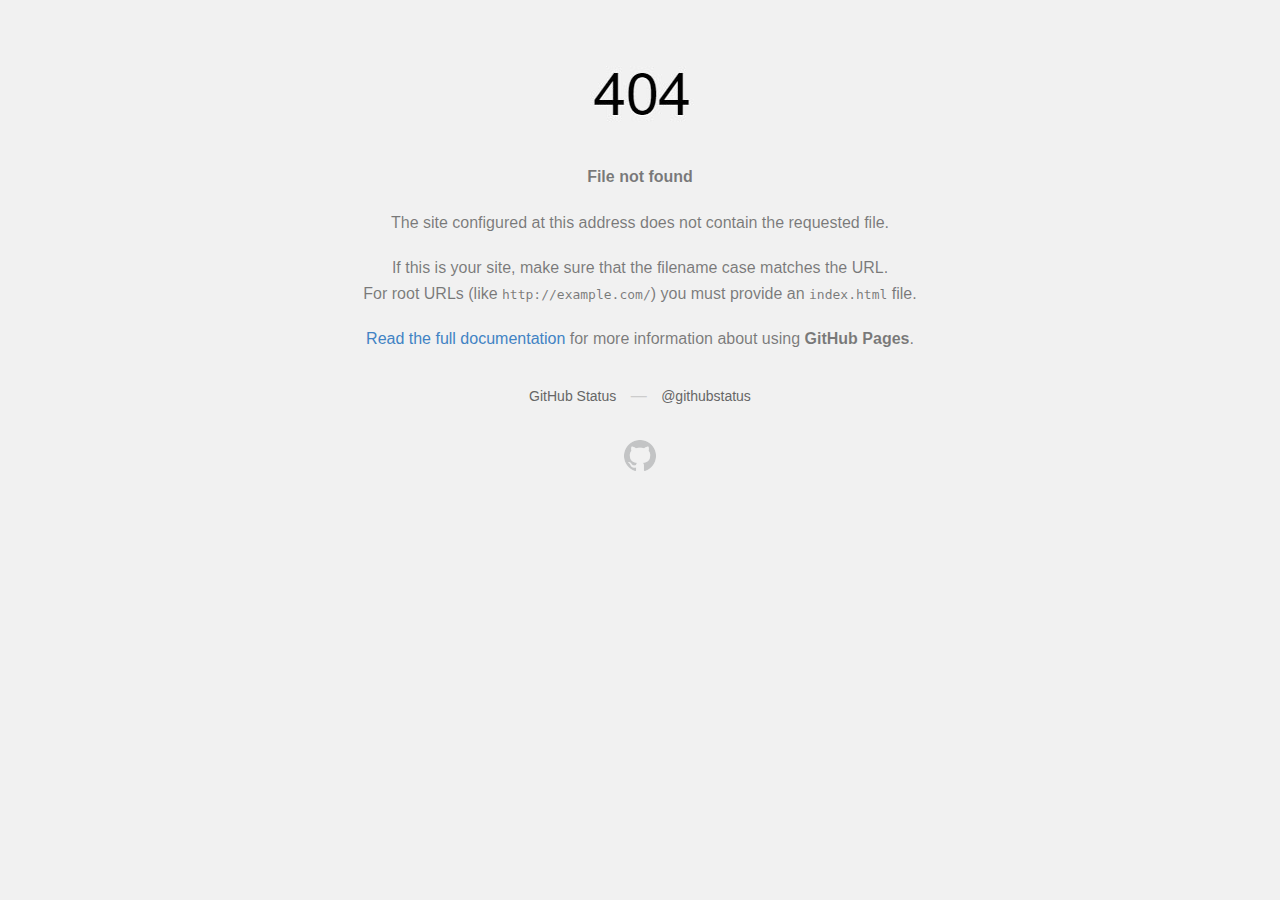
<file: index.html>
<!DOCTYPE html>
<html><head><meta http-equiv="Content-Type" content="text/html; charset=UTF-8">
    
    <title>Custom Domain Page not connected - GitHub Pages</title>
    <style type="text/css" media="screen">
      body {
        background-color: #f1f1f1;
        margin: 0;
        font-family: "Helvetica Neue", Helvetica, Arial, sans-serif;
      }
      .container { margin: 50px auto 40px auto; width: 600px; text-align: center; }

      a { color: #4183c4; text-decoration: none; }
      a:hover { text-decoration: underline; }

      
      p { color: rgba(0, 0, 0, 0.5); margin: 20px 0; line-height: 1.6; }

      ul { list-style: none; margin: 25px 0; padding: 0; }
      li { display: table-cell; font-weight: bold; width: 1%; }

      .logo { display: inline-block; margin-top: 35px; }
      .logo-img-2x { display: none; }
      @media
      only screen and (-webkit-min-device-pixel-ratio: 2),
      only screen and (   min--moz-device-pixel-ratio: 2),
      only screen and (     -o-min-device-pixel-ratio: 2/1),
      only screen and (        min-device-pixel-ratio: 2),
      only screen and (                min-resolution: 192dpi),
      only screen and (                min-resolution: 2dppx) {
        .logo-img-1x { display: none; }
        .logo-img-2x { display: inline-block; }
      }

      #suggestions {
        margin-top: 35px;
        color: #ccc;
      }
      #suggestions a {
        color: #666666;
        font-weight: 200;
        font-size: 14px;
        margin: 0 10px;
      }

    </style>
  </head>
  <body>

    <div class="container">

      <img class="logoImg" src="img/websiteLogo.jpg" >
      <p><strong>File not found</strong></p>

      <p>
        The site configured at this address does not
        contain the requested file.
      </p>

      <p>
        If this is your site, make sure that the filename case matches the URL.<br>
        For root URLs (like <code>http://example.com/</code>) you must provide an
        <code>index.html</code> file.
      </p>

      <p>
        <a href="https://help.github.com/pages/">Read the full documentation</a>
        for more information about using <strong>GitHub Pages</strong>.
      </p>

      <div id="suggestions">
        <a href="https://githubstatus.com/">GitHub Status</a> —
        <a href="https://twitter.com/githubstatus">@githubstatus</a>
      </div>

      <a href="http://ftp.delbeautybox.com/" class="logo logo-img-1x">
        <img width="32" height="32" title="" alt="" src="[data-uri]">
      </a>

      <a href="http://ftp.delbeautybox.com/" class="logo logo-img-2x">
        <img width="32" height="32" title="" alt="" src="[data-uri]">
      </a>
    </div>
  

</body></html>
</file>
